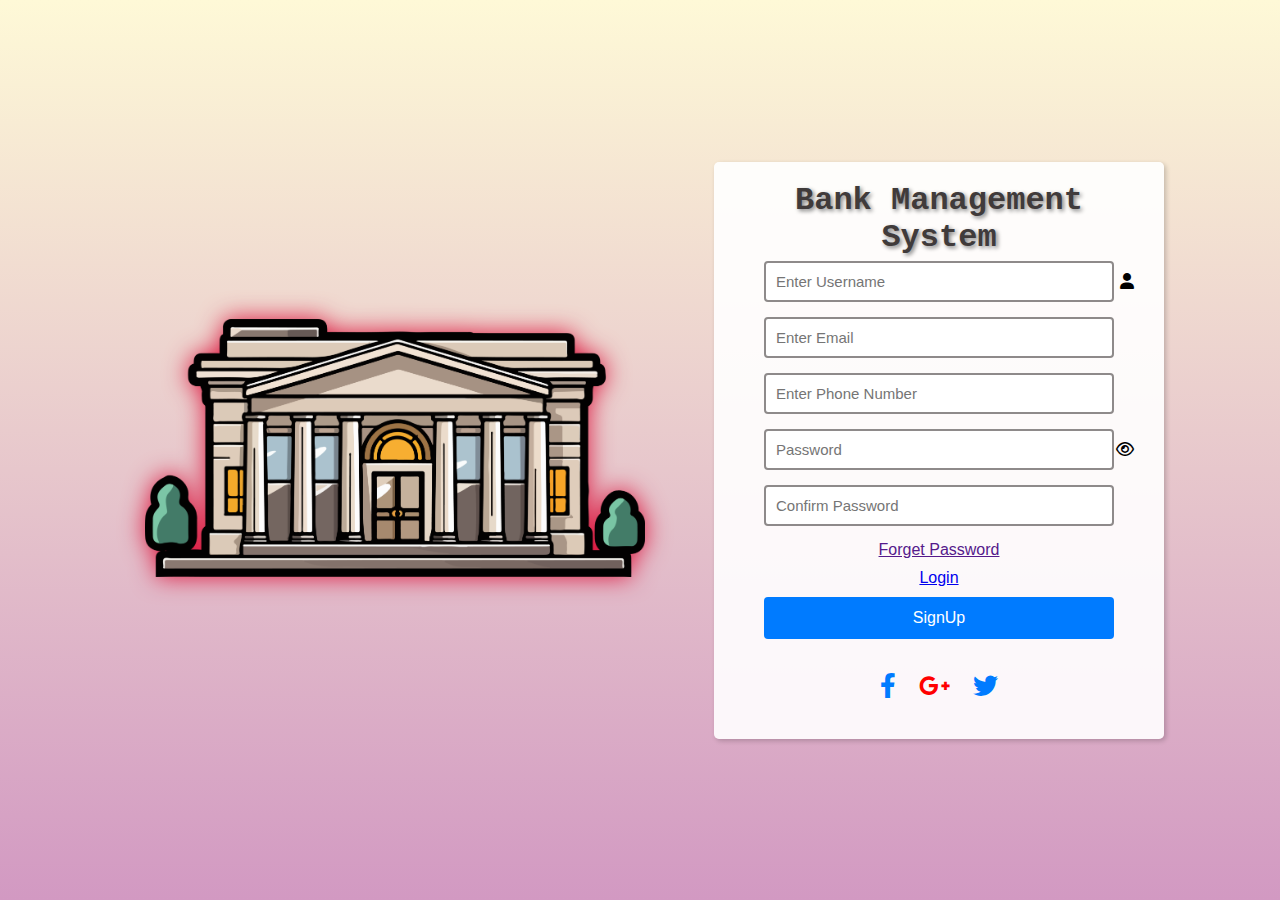
<file: index.html>
<!DOCTYPE html>
<html lang="en">
<head>
    <meta charset="UTF-8">
    <meta name="viewport" content="width=device-width, initial-scale=1.0">
    <title>Bank Login</title>
    <link rel="stylesheet" href="https://cdnjs.cloudflare.com/ajax/libs/font-awesome/6.0.0-beta3/css/all.min.css">
    <link rel="stylesheet" href="signup.css">
</head>
<body>
    <div class="container">
        <div class="left">
            <img src=bnk.png alt="" class="fixed-size">
        </div>
        <div class="right">
            <h2>Bank Management System</h2>
            <form onsubmit="return loginUser()">
                <div class="input-group">
                    <i class="fa-solid fa-user icon"></i>
                    <input type="text" id="username" placeholder="Enter Username" required>
                </div>
                <div class="input-group">
                
                    <input type="email" id="email" placeholder="Enter Email" required>
                </div>
                <div class="input-group">
                    
                    <input type="text" id="Number" placeholder="Enter Phone Number" required>
                </div>
                <div class="input-group">
                    <i class="fa-regular fa-eye icon"></i>
                    <input type="password" id="password" placeholder="Password" required>
                </div>
                <div class="input-group">
                    
                    <input type="text" id="password" placeholder="Confirm Password" required>
                </div>
                <a href="">Forget Password</a> 
                <a href="login.html">Login</a> 
                <button type="submit" class="login-button">SignUp</button>
                <div class="social">
                    <a href=""><i class="fa-brands fa-facebook-f"></i></a>
                    <a href=""><i class="fa-brands fa-google-plus-g"></i></a>
                    <a href=""><i class="fa-brands fa-twitter"></i></a>
                </div>
            </form>
        </div>
    </div>    
    <script src="signup.js"></script>
</body>
</html>
</file>
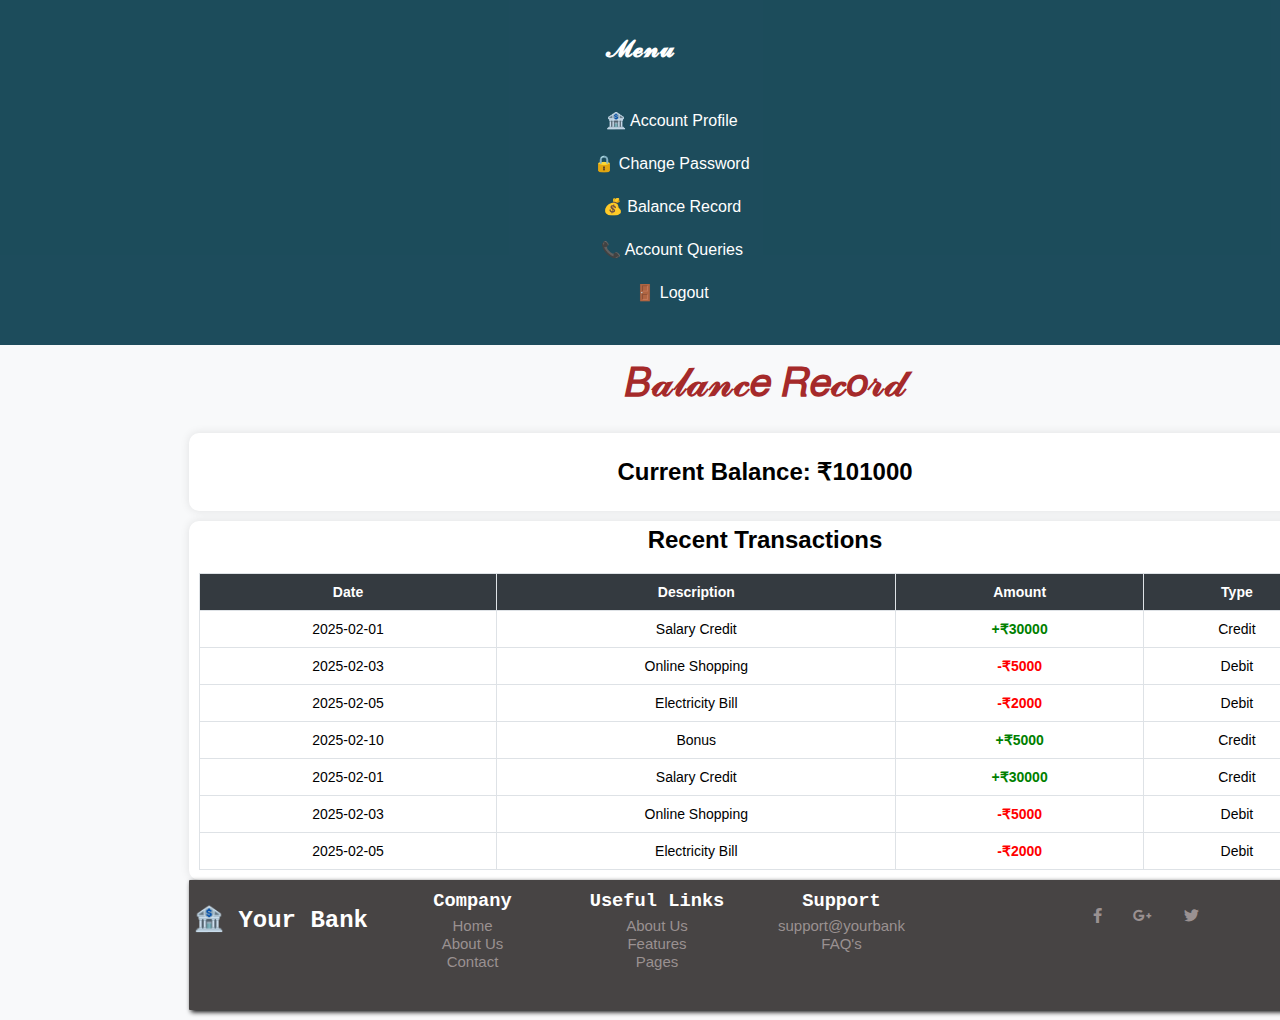
<file: balance.html>
<!DOCTYPE html>
<html lang="en">
<head>
    <meta charset="UTF-8">
    <meta name="viewport" content="width=device-width, initial-scale=1.0">
    <title>Balance Record</title>
    <link rel="stylesheet" href="https://cdnjs.cloudflare.com/ajax/libs/font-awesome/6.0.0-beta3/css/all.min.css">
    <link rel="stylesheet" href="balance.css">
</head>
<body>
    <div class="container">
        <!-- Sidebar -->
        <div class="sidebar">
            <h2>𝓜𝓮𝓷𝓾</h2>
            <ul>
                <li><a href="profile.html">🏦 Account Profile</a></li>
                <li><a href="password.html">🔒 Change Password</a></li>
                <li><a href="balance.html">💰 Balance Record</a></li>
                <li><a href="queries.html">📞 Account Queries</a></li>
                <li><a href="login.html">🚪 Logout</a></li>
            </ul>
        </div>

        <!-- Main Content -->
        <div class="main-content">
            <h1> 𝐵𝒶𝓁𝒶𝓃𝒸𝑒 𝑅𝑒𝒸𝑜𝓇𝒹</h1>
            <div class="balance">
                <h2>Current Balance: ₹<span id="balance-amount">50000</span></h2>
            </div>

            <div class="transactions">
                <h2>Recent Transactions</h2>
                <table>
                    <thead>
                        <tr>
                            <th>Date</th>
                            <th>Description</th>
                            <th>Amount</th>
                            <th>Type</th>
                        </tr>
                    </thead>
                    <tbody id="transaction-list">
                        <!-- Transactions will be added dynamically -->
                    </tbody>
                </table>
            </div>
            <div class="footer">
                <h2>🏦 Your Bank</h2>
                <div class="box">
                    <h3>Company</h3>
                    <a href="">Home <br></a>
                    <a href="">About Us <br></a>
                    <a href="">Contact</a>
                </div>
                <div class="box">
                    <h3>Useful Links</h3>
                    <a href="">About Us <br></a>
                    <a href="">Features <br></a>
                    <a href="">Pages</a>
                </div>
                <div class="box">
                    <h3>Support</h3>
                    <a href="">support@yourbank <br></a>
                    <a href="">FAQ's <br></a>
                </div>
                <div class="social">
                    <a href=""><i class="fa-brands fa-facebook-f"></i></a>
                    <a href=""><i class="fa-brands fa-google-plus-g"></i></a>
                    <a href=""><i class="fa-brands fa-twitter"></i></a>
                </div>
        </div>
    </div>

    <script src="balance.js"></script>
</body>
</html>
</file>
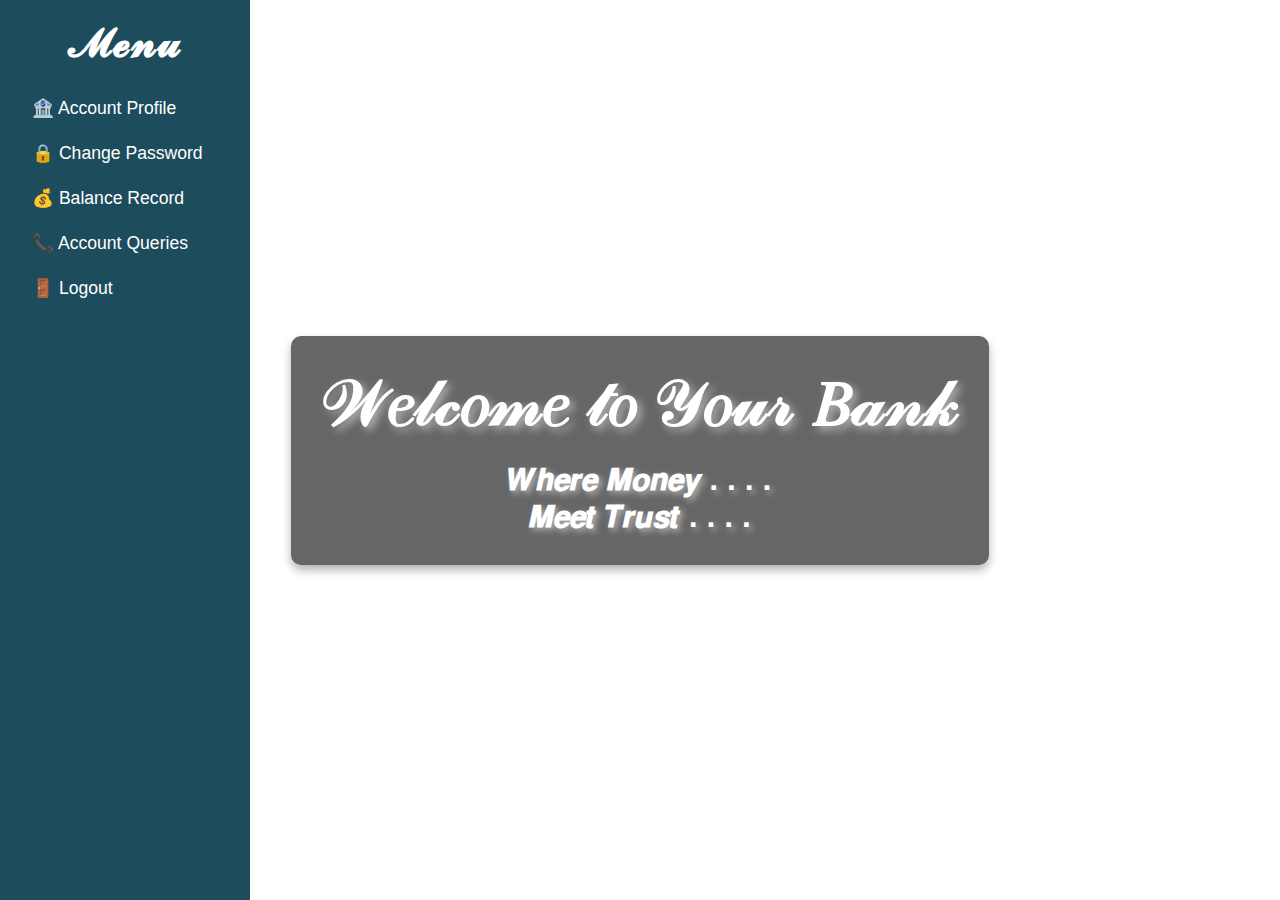
<file: home.html>
<!DOCTYPE html>
<html lang="en">
<head>
    <meta charset="UTF-8">
    <meta name="viewport" content="width=device-width, initial-scale=1.0">
    <title>Dashboard</title>
    <link rel="stylesheet" href="home.css">
</head>
<body>
    <div class="container">
        <div class="sidebar"> 
            <h2>𝓜𝓮𝓷𝓾</h2>
            <ul>
                <li><a href="profile.html">🏦 Account Profile</a></li>
                <li><a href="password.html">🔒 Change Password</a></li>
                <li><a href="balance.html">💰 Balance Record</a></li>
                <li><a href="queries.html">📞 Account Queries</a></li>
                <li><a href="login.html">🚪 Logout</a></li>
            </ul>
        </div>
        <div class="main-container">
            <div class="head-content">
                <h1>𝒲𝑒𝓁𝒸𝑜𝓂𝑒 𝓉𝑜 𝒴𝑜𝓊𝓇 𝐵𝒶𝓃𝓀</h1>
                <p class="bda">𝙒𝙝𝙚𝙧𝙚 𝙈𝙤𝙣𝙚𝙮 . . . . <br></p> 
                <p class="chota">𝙈𝙚𝙚𝙩 𝙏𝙧𝙪𝙨𝙩 . . . . <br></p>
            </div>  
    </div> 
    </div>
</body>
</html>
</file>
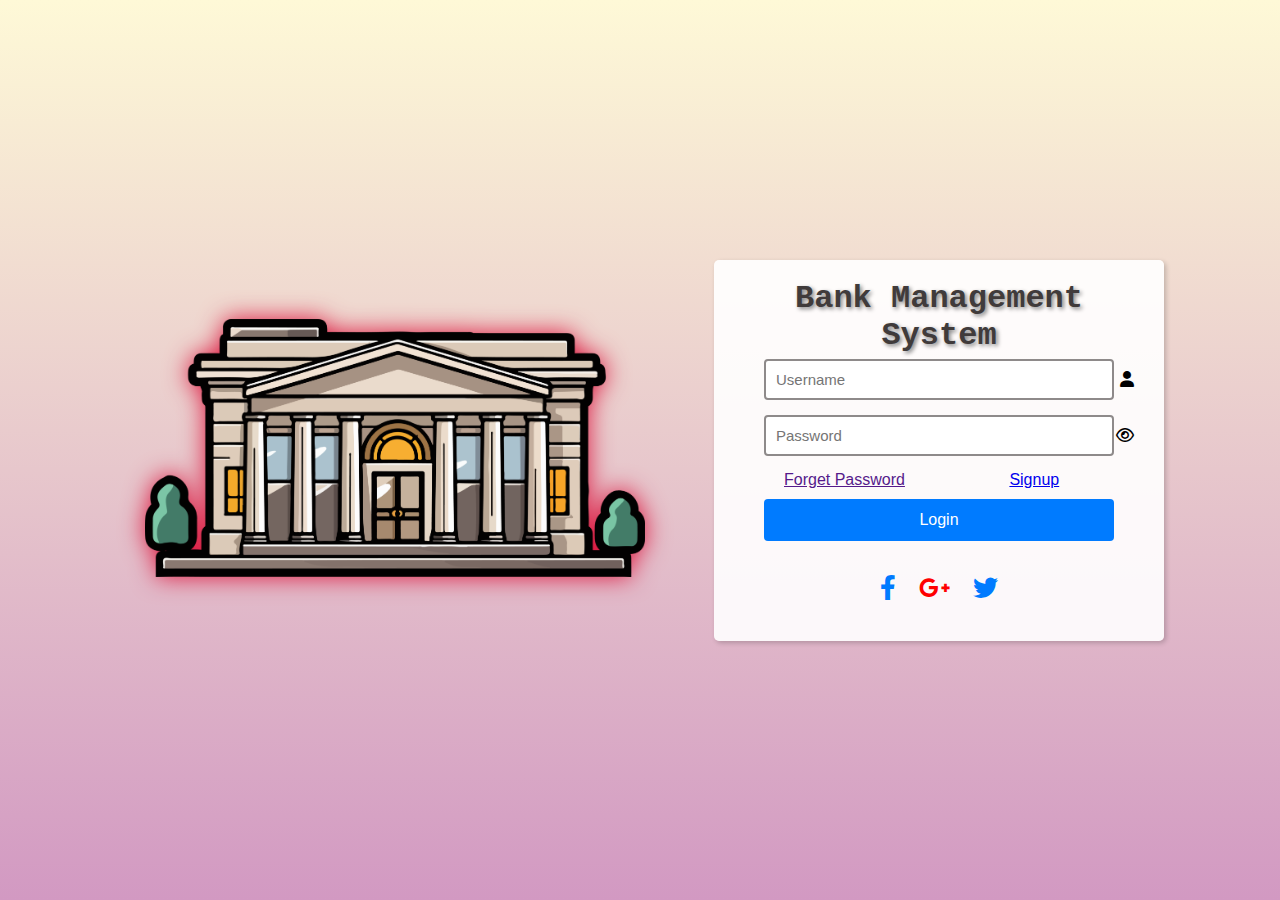
<file: login.html>
<!DOCTYPE html>
<html lang="en">
<head>
    <meta charset="UTF-8">
    <meta name="viewport" content="width=device-width, initial-scale=1.0">
    <title>Bank Login</title>
    <link rel="stylesheet" href="https://cdnjs.cloudflare.com/ajax/libs/font-awesome/6.0.0-beta3/css/all.min.css">
    <link rel="stylesheet" href="login.css">
</head>
<body>
    <div class="container">
        <div class="left">
            <img src=bnk.png alt="" class="fixed-size">
        </div>
        <div class="right">
            <h2>Bank Management System</h2>
            <form onsubmit="return loginUser()">
                <div class="input-group">
                    <i class="fa-solid fa-user icon"></i>
                    <input type="text" id="username" placeholder="Username" required>
                </div>
                <div class="input-group">
                    <i class="fa-regular fa-eye icon"></i>
                    <input type="password" id="password" placeholder="Password" required>
                </div>
                <div class="signup">
                    <a href="">Forget Password</a>
                    <a href="signup.html">Signup</a>
                </div>
                 
                <button type="submit" class="login-button">Login</button>
                <div class="social">
                    <a href=""><i class="fa-brands fa-facebook-f"></i></a>
                    <a href=""><i class="fa-brands fa-google-plus-g"></i></a>
                    <a href=""><i class="fa-brands fa-twitter"></i></a>
                </div>
            </form>
        </div>
    </div>    
    <script src="login.js"></script>
</body>
</html>
</file>
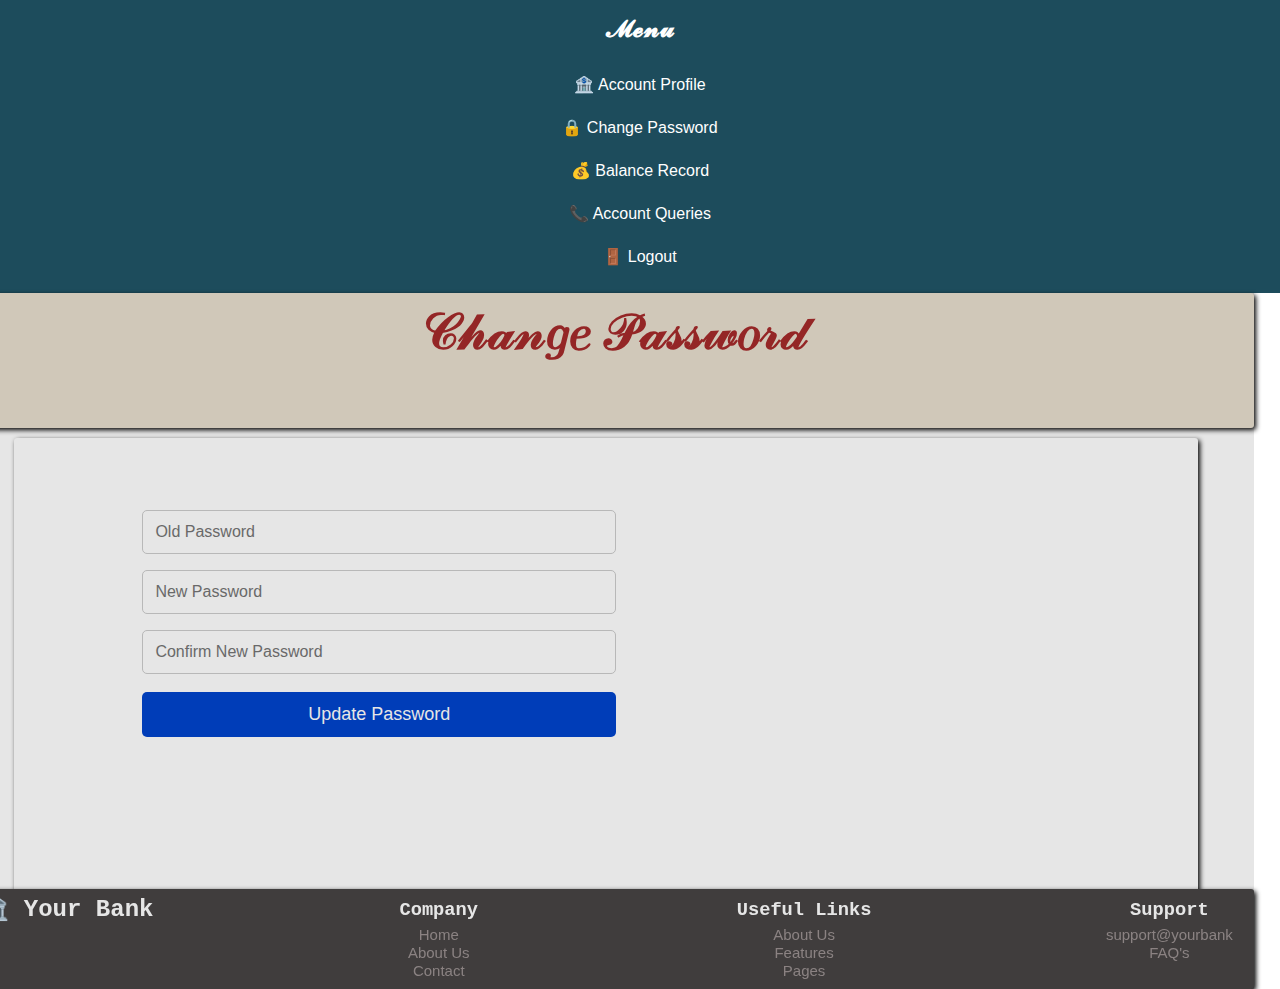
<file: password.html>
<!DOCTYPE html>
<html lang="en">
<head>
    <meta charset="UTF-8">
    <meta name="viewport" content="width=device-width, initial-scale=1.0">
    <title>Password</title>
    <link rel="stylesheet" href="https://cdnjs.cloudflare.com/ajax/libs/font-awesome/6.0.0-beta3/css/all.min.css">
    <link rel="stylesheet" href="password.css">
    <script src="password.js"></script>
</head>
<body>
    <div class="container">
        <div class="sidebar"> 
            <h2>𝓜𝓮𝓷𝓾</h2>
            <ul>
                <li><a href="profile.html">🏦 Account Profile</a></li>
                <li><a href="password.html">🔒 Change Password</a></li>
                <li><a href="balance.html">💰 Balance Record</a></li>
                <li><a href="queries.html">📞 Account Queries</a></li>
                <li><a href="login.html">🚪 Logout</a></li>
            </ul>
        </div>
        <div class="main-content">
            <div class="head-container">
                <h1>𝒞𝒽𝒶𝓃𝑔𝑒 𝒫𝒶𝓈𝓈𝓌𝑜𝓇𝒹</h1>
            </div>
            <div class="middle-container">
                <form>
                    <input type="password" placeholder="Old Password" required>
                    <input type="password" placeholder="New Password" required>
                    <input type="text" placeholder="Confirm New Password" required>
                    <button type="submit">Update Password</button>
                </form>
            </div>
            <div class="footer">
                <h2>🏦 Your Bank</h2>
                <div class="first-box">
                    <h3>Company</h3>
                    <a href="">Home <br></a>
                    <a href="">About Us <br></a>
                    <a href="">Contact</a>
                </div>
                <div class="second-box">
                    <h3>Useful Links</h3>
                    <a href="">About Us <br></a>
                    <a href="">Features <br></a>
                    <a href="">Pages</a>
                </div>
                <div class="third-box">
                    <h3>Support</h3>
                    <a href="">support@yourbank <br></a>
                    <a href="">FAQ's <br></a>
                </div>
                <div class="social">
                    <a href=""><i class="fa-brands fa-facebook-f"></i></a>
                    <a href=""><i class="fa-brands fa-google-plus-g"></i></a>
                    <a href=""><i class="fa-brands fa-twitter"></i></a>
                </div>
            
        </div>
        
    </div>
    </div>
    
</body>
</html>
</file>
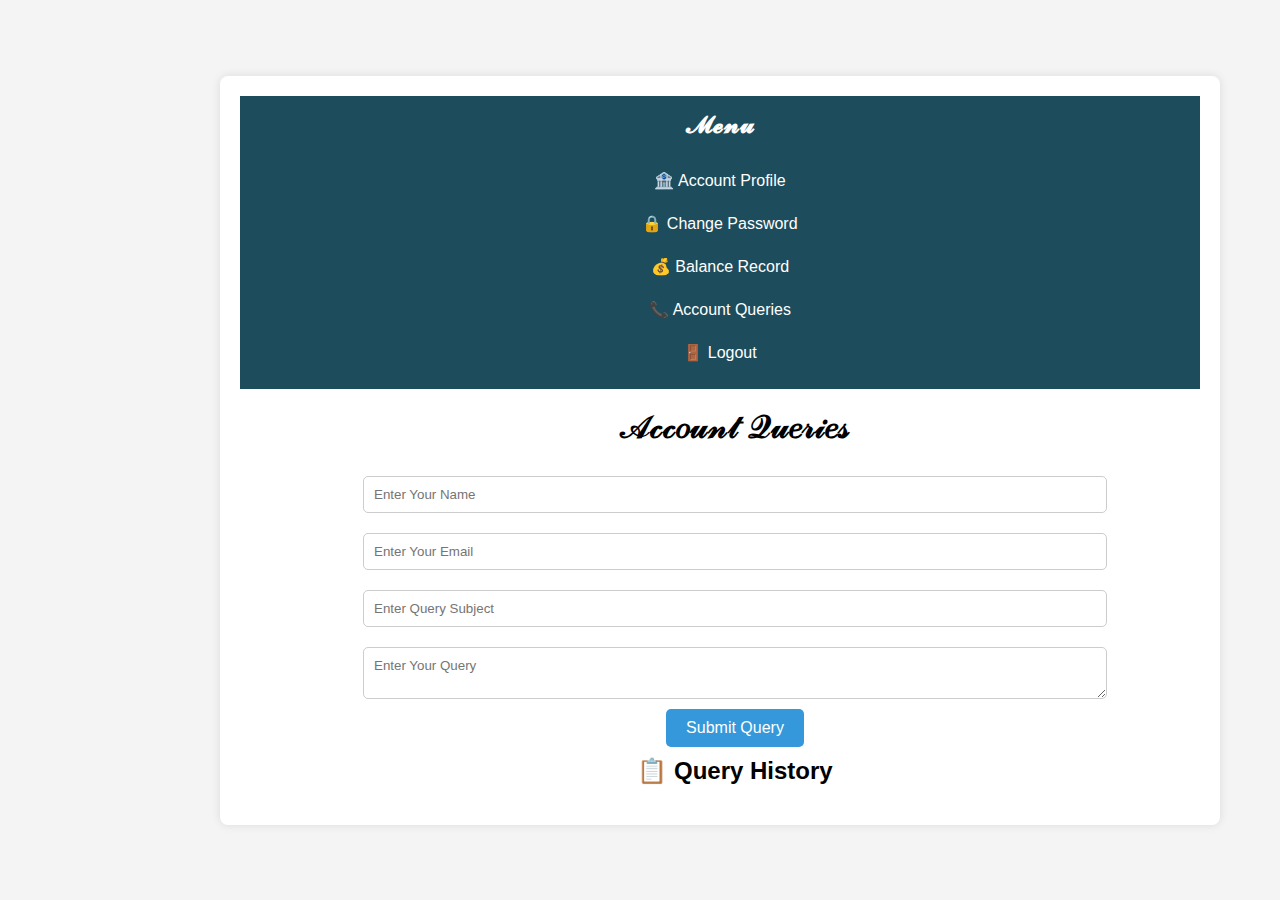
<file: queries.html>
<!DOCTYPE html>
<html lang="en">
<head>
    <meta charset="UTF-8">
    <meta name="viewport" content="width=device-width, initial-scale=1.0">
    <title>Account Queries</title>
    <link rel="stylesheet" href="queries.css">
    <script src="queries.js"></script>
</head>
<body>
    <div class="container">
        <div class="sidebar"> 
            <h2>𝓜𝓮𝓷𝓾</h2>
            <ul>
                <li><a href="profile.html">🏦 Account Profile</a></li>
                <li><a href="password.html">🔒 Change Password</a></li>
                <li><a href="balance.html">💰 Balance Record</a></li>
                <li><a href="queries.html">📞 Account Queries</a></li>
                <li><a href="login.html">🚪 Logout</a></li>
            </ul>
        </div>

        <div class="main-content">
            <h1>𝒜𝒸𝒸𝑜𝓊𝓃𝓉 𝒬𝓊𝑒𝓇𝒾𝑒𝓈</h1>
            <form id="queryForm">
                <input type="text" id="name" placeholder="Enter Your Name" required>
                <input type="email" id="email" placeholder="Enter Your Email" required>
                <input type="text" id="subject" placeholder="Enter Query Subject" required>
                <textarea id="message" placeholder="Enter Your Query" required></textarea>
                <button type="submit">Submit Query</button>
            </form>

            <h2>📋 Query History</h2>
            <ul id="queryList"></ul>
        </div>
    </div>

    <script src="queries.js"></script>
</body>
</html>
</file>
<file: balance.css>
/* General Styles */
body {
    font-family: Arial, sans-serif;
    margin: 0;
    padding: 0;
    background-color: #f8f9fa;
}

/* Container */
.container {
    display: flex;
}

/* Sidebar Styling */
.sidebar {
    width: 250px;
    background: rgba(4, 57, 74, 0.9);
    padding: 10px;
    color: white;
    display: flex;
    flex-direction: column;
    align-items: center;
    position: absolute;
    left: 0;
    top: 0;
    bottom: 0;
}

.sidebar h2 {
    font-size: 2.5rem;
    /* text-align: center; */
    margin-bottom: 20px;
}

.sidebar ul {
    list-style: none;
    width: 100%;
}

.sidebar ul li {
    width: 100%;
    padding: 12px;
    /* text-align: center; */
    transition: 0.3s ease;
}

.sidebar ul li:hover {
    background: rgba(255, 255, 255, 0.2);
    border-radius: 5px;
}

.sidebar ul li a {
    text-decoration: none;
    color: white;
    font-size: 1.1rem;
    display: block;
}
/* Responsive Design */

/* for screen larger then tablet */
@media (max-width:1400px){
    .sidebar {
        width: 100%;
        position: relative;
        padding: 15px;
        position: relative;
    }
    .sidebar h2 {
        font-size: 1.5rem;
        text-align: center;
    }

    .sidebar ul li a {
        font-size: 1rem;
        text-align: center;
    }
}

/*  for tablet */
@media (max-width: 768px){
    .sidebar h2 {
        font-size: 1.5rem;
        text-align: center;
    }

    .sidebar ul li a {
        font-size: 1rem;
        text-align: center;
        margin-left: -60px;
    }
}
/* for mobile */
@media (max-width: 600px) {
    .sidebar h2 {
        font-size: 1.5rem;
        text-align: center;
    }

    .sidebar ul li a {
        font-size: 1rem;
        text-align: center;
    }
}

/* Main Content */
.main-content {
    flex: 1;
    padding: 20px;
    text-align: center;
    margin-left: 250px;
}
.main-content h1{
    font-size: 40px;
    margin-top: 5px;
    color: brown;
    overflow-y: auto;
}
.main-content::-webkit-scrollbar {
    display: none; /* Chrome, Safari */
}
/* Balance */
.balance {
    background: white;
    padding: 5px;
    border-radius: 10px;
    box-shadow: 0px 0px 10px rgba(0, 0, 0, 0.1);
    margin-bottom: 10px;
}

/* Transactions */
.transactions {
    background: white;
    padding: 10px;
    border-radius: 10px;
    box-shadow: 0px 0px 10px rgba(0, 0, 0, 0.1);
}
.transactions h2{
    margin-top: -5px;
}
table {
    width: 100%;
    border-collapse: collapse;
    margin-top: 5px;
}

table th, table td {
    border: 1px solid #dee2e6;
    padding: 10px;
    text-align: center;
}

th {
    background: #343a40;
    color: white;
}

td {
    background: #ffffff;
}

.credit {
    color: green;
    font-weight: bold;
}

.debit {
    color: red;
    font-weight: bold;
}

/* Responsive */
@media (max-width: 768px) {
    .container {
        flex-direction: column;
    }

    table {
        font-size: 14px;
    }
}
/* Responsive for max-width: 1400px */
@media (max-width: 1400px) {
    .container {
        flex-direction: column;
        align-items: center;
    }

    .main-content {
        width: 90%;
        padding: 10px;
    }

    table {
        font-size: 14px;
    }
}

/* Responsive for max-width: 1000px */
@media (max-width: 1000px) {

    .main-content {
        width: 100%;
        margin-left: 30px;
    }

    table {
        font-size: 14px;
    }
    .footer{
        width: 100%;
        display: grid;
    }
    .first-box{
        grid-column-start: 1;
        grid-column-end: 2;
    }
    .second-box{
        grid-column-start: 2;
        grid-column-end: 3;
    }
    .third-box{
        grid-column-start: 3;
        grid-column-end: 4;
    }
    .social{
        grid-column-start: 4;
        grid-column-end: 4;
        font-size: 20px;
    }
    .social{
        display: none;
    }
}

/* Responsive for max-width: 600px */
@media (max-width: 600px) {
    .main-content {
        width: 100%;
        padding: 10px;
    }

    .balance {
        padding: 15px;
    }

    .transactions {
        padding: 15px;
    }

    table {
        font-size: 12px;
    }

    th, td {
        padding: 8px;
    }
    .social{
        display: none;
    }
} .footer {
    background-color: rgb(71, 68, 68); 
    color: white;
    padding: 5px ;
    display: flex;
    flex-wrap: wrap;
    justify-content: space-between ;
    border-radius: 1px;
    box-shadow: 2px 2px 5px black;
    height: 120px;
    width: 100%;
}
.footer h2{
    font-family: 'Courier New', Courier, monospace;
    font-weight: bolder;
}
.footer h3{
    font-family: 'Courier New', Courier, monospace;
    margin-bottom: 5px;
    margin-top: 5px;
    font-weight: bolder;
}
.box{
    width: 10em;
    text-align: center;
    height: 90px;
}
.footer a{
    margin-bottom: 5px;
    padding: 10px;
    font-size: 15px;
    text-decoration: none;
    padding-bottom: 5px;
    color: rgb(154, 145, 145);
    font-weight: lighter; 
}
.social{
    width: 10em;
    text-align: center;
    font-size: 40px;
}
.footer a:hover{
    color: white;
    text-shadow: 1px 1px 5px rgb(177, 171, 171);
}
.social i:hover{
    color: blue;
}
</file>
<file: password.css>
* {
    margin: 0;
    padding: 0;
    box-sizing: border-box;
    font-family: "Poppins", sans-serif;
}
.container {
    min-height: 100vh;  
}
/* Sidebar Styling */
.sidebar {
    width: 250px;
    background: rgba(4, 57, 74, 0.9);
    padding: 10px;
    color: white;
    display: flex;
    flex-direction: column;
    align-items: center;
    position: absolute;
    left: 0;
    top: 0;
    bottom: 0;
}

.sidebar h2 {
    font-size: 2.5rem;
    /* text-align: center; */
    margin-bottom: 20px;
}

.sidebar ul {
    list-style: none;
    width: 100%;
}

.sidebar ul li {
    width: 100%;
    padding: 12px;
    /* text-align: center; */
    transition: 0.3s ease;
}

.sidebar ul li:hover {
    background: rgba(255, 255, 255, 0.2);
    border-radius: 5px;
}

.sidebar ul li a {
    text-decoration: none;
    color: white;
    font-size: 1.1rem;
    display: block;
}
/* Responsive Design */

/* for screen larger then tablet */
@media (max-width:1400px){
    .sidebar {
        width: 100%;
        position: relative;
        padding: 15px;
        position: relative;
    }
    .sidebar h2 {
        font-size: 1.5rem;
        text-align: center;
    }

    .sidebar ul li a {
        font-size: 1rem;
        text-align: center;
    }
}

/*  for tablet */
@media (max-width: 768px){
    .sidebar h2 {
        font-size: 1.5rem;
        text-align: center;
    }

    .sidebar ul li a {
        font-size: 1rem;
        text-align: center;
    }
}
/* for mobile */
@media (max-width: 600px) {
    .sidebar h2 {
        font-size: 1.5rem;
        text-align: center;
    }

    .sidebar ul li a {
        font-size: 1rem;
        text-align: center;
    }
}

/* Main content area */
.main-content{
    display: flex;
    justify-content: space-between;
    width:79.8em;
    margin-left: 250px;
    height: 43.5em;
    display: grid;
    grid-template-columns: repeat(auto-fill,minmax(230px ,1fr)) ;
    background-color: white;
    grid-gap: 10px;
    grid-auto-rows: minmax(100px,auto);
    grid-auto-columns: minmax(50px ,auto);
    column-gap: 6px;
    row-gap: 10px;
    align-items: stretch;
    filter: brightness(90%)
}
.head-container{
    grid-column-start: 1;
    grid-column-end: 7;
    grid-row-start: 0;
    grid-row-end: 2;
    height: 15vh;
    text-align: center;
    border-radius: 3px;
    background-color: rgb(231, 222, 206);
    box-shadow: 2px 2px 5px black;
}
.head-container h1{
    font-size: 50px;
    margin-top: 10px;
    color: brown;
    background: transparent;
}
.middle-container{
    border-radius: 3px;
    grid-column-start: 1;
    grid-column-end: 6;
    grid-row-start: 2;
    grid-row-end: 4;
    height: 60vh;
    margin-left: 40px;
    text-align: center;
    font-weight: bolder;
    background-color: white;
    box-shadow: 2px 2px 5px black;
}
.middle-container form {
    display: flex;
    flex-direction: column;
    width: 40%;
    margin-left: 8em;
    margin-top: 4em;
}

/* Input Fields */
.middle-container input {
    width: 100%;
    padding: 12px;
    margin: 8px 0;
    border: 1px solid #ccc;
    border-radius: 5px;
    font-size: 16px;
    transition: 0.3s;
}

/* Input Focus Effect */
.middle-container input:focus {
    border-color: #0044cc;
    outline: none;
    box-shadow: 0 0 8px rgba(0, 68, 204, 0.3);
}

/* Submit Button */
.middle-container button {
    width: 100%;
    padding: 12px;
    background: #0044cc;
    color: white;
    border: none;
    border-radius: 5px;
    font-size: 18px;
    cursor: pointer;
    transition: 0.3s;
    margin-top: 10px;
}

/* Hover Effect */
.middle-container button:hover {
    background: #0033aa;
}

/* Responsive Design */
@media (max-width: 600px) {
    .middle-container {
        width: 90%;
        padding: 15px;
    }

    .middle-container input,
    .middle-container button {
        font-size: 14px;
        padding: 10px;
    }
}
.footer{
    border-radius: 3px;
    background-color: grey;
    box-shadow: 2px 2px 5px black;
    grid-column-start: 1;
    grid-column-end: 7;
    text-align: center;
    font-weight: bolder;
        
}
.footer {
    background-color: rgb(71, 68, 68); /* Dark background */
    color: white;
    padding: 5px ;
    display: flex;
    flex-wrap: wrap;
    justify-content: space-between;
    text-align: left;
    position: relative;
    grid-column-start:1 ;
    grid-column-end:7 ;
}
.footer h2{
    font-family: 'Courier New', Courier, monospace;
    font-weight: bolder;
}
.footer h3{
    font-family: 'Courier New', Courier, monospace;
    margin-bottom: 5px;
    margin-top: 5px;
    font-weight: bolder;
}
.first-box{
    width: 10em;
    text-align: center;
}
.footer a{
    margin: 5px;
    padding: 2px;
    font-size: 15px;
    text-decoration: none;
    padding-bottom: 5px;
    color: rgb(154, 145, 145);
    font-weight: lighter;
    
}
.second-box{
    /* border: 2px yellow solid; */
    width: 10em;
    text-align: center;
}
.third-box{
    /* border: 2px yellow solid; */
    width: 10em;
    text-align: center;
}
.social{
    /* border: 2px yellow solid; */
    width: 10em;
    text-align: center;
    font-size: 40px;
}
.footer a:hover{
    color: white;
    text-shadow: 1px 1px 5px rgb(177, 171, 171);
}
.social i:hover{
    color: blue;
}

@media (max-width: 768px) {
    .footer {
        flex-direction: column;
        text-align: center;
    }
    
    .footer div {
        margin-bottom: 20px;
    }
    .main-content {
        margin-left: 0;
        padding: 10px;
        display: flex;
        flex-direction: column;
        align-items: center;
    }
    .head-container{
        width: 100%;
    }
    .head-container h1 {
        font-size: 30px;
    }
    .middle-container{
        width: 100%;
    }
    .profile-card h3{
        font-size: 20px;
    }
    .info p{
        font-size: 15px;
    }
    .right-container{
        display: none;
        width: 100%;
        position: relative;
    }
    .right-container img{
        margin-top: 50px;
        margin-left: -30em;
    }
    .right-container h2{
        top: 5em;
        margin-bottom: 0px;
    }
    .right-container p{
        bottom: 90px;
    }
    .footer{
        width: 100%;
        display: grid;
    }
    .first-box{
        grid-column-start: 1;
        grid-column-end: 2;
    }
    .second-box{
        grid-column-start: 2;
        grid-column-end: 3;
    }
    .third-box{
        grid-column-start: 3;
        grid-column-end: 4;
    }
    .social{
        grid-column-start: 4;
        grid-column-end: 4;
        font-size: 20px;
    }
    .sidebar h2 {
        font-size: 1.5rem;
        text-align: center;
    }

    .sidebar ul li a {
        font-size: 1rem;
        text-align: center;
    }
}

/* Responsive Design */
@media (max-width:1400px){
    .container {
        flex-direction: column;
        align-items: center;
    }
    .main-content{
        width: 100vw;
        margin-left: -1.6em;
    }
    .sidebar {
        width: 100%;
        position: relative;
        padding: 15px;
        position: relative;
    }
    .sidebar h2 {
        font-size: 1.5rem;
        text-align: center;
    }

    .sidebar ul li a {
        font-size: 1rem;
        text-align: center;
    }
    .right-container{
        display: none;
    }
    .right-container img{
        margin-top: 50px;
        margin-left: -30em;
    }
    .social{
        display: none;
    }
}

@media (max-width: 600px) {
    .sidebar h2 {
        font-size: 1.5rem;
        text-align: center;
    }

    .sidebar ul li a {
        font-size: 1rem;
        text-align: center;
    }
    .right-container img{
        margin-top: 50px;
        margin-left: -18em;
    }
    .social{
        display: none;
    }
}
</file>
<file: queries.css>
* {
    margin: 0;
    padding: 0;
    box-sizing: border-box;
    font-family: Arial, sans-serif;
}

body {
    display: flex;
    justify-content: center;
    align-items: center;
    height: 100vh;
    background-color: #f4f4f4;
}

.container {
    width: 90%;
    max-width: 1000px;
    background: white;
    padding: 20px;
    box-shadow: 0px 0px 10px rgba(0, 0, 0, 0.1);
    border-radius: 8px;
    margin-left: 10em;
}


.main-content {
    margin-top: 20px;
    margin-left: 30px;
}

h1, h2 {
    text-align: center;
    margin-bottom: 20px;
}

form {
    display: flex;
    flex-direction: column;
    align-items: center;
}

input, textarea {
    width: 80%;
    padding: 10px;
    margin: 10px 0;
    border: 1px solid #ccc;
    border-radius: 5px;
}

button {
    background-color: #3498db;
    color: white;
    padding: 10px 20px;
    border: none;
    border-radius: 5px;
    cursor: pointer;
    font-size: 16px;
    margin-bottom: 10px;
}

button:hover {
    background-color: #2980b9;
}

#queryList {
    list-style: none;
    padding: 0;
    margin-top: 20px;
}

#queryList li {
    background: #ecf0f1;
    padding: 10px;
    margin: 5px 0;
    border-radius: 5px;
}

/* --------- RESPONSIVENESS --------- */

/* Tablets (768px and below) */
@media screen and (max-width: 768px) {
    .container {
        width: 95%;
        max-width: 90%;
        padding: 15px;
        margin-left: auto;
        margin-right: auto;
    }

    .main-content {
        margin-left: 10px;
        margin-top: 15px;
        border: none; /* Remove the red border for a clean look */
    }

    input, textarea {
        width: 100%;
        font-size: 16px;
    }

    button {
        width: 100%;
        padding: 12px;
        font-size: 18px;
    }
}

/* Mobile Phones (480px and below) */
@media screen and (max-width: 480px) {
    body {
        flex-direction: column;
        align-items: center;
        height: auto;
        padding: 20px;
    }

    .container {
        width: 100%;
        max-width: 100%;
        margin-left: 0;
        margin-right: 0;
        padding: 10px;
        border-radius: 0; /* Full width */
    }

    .main-content {
        margin-left: 5px;
        margin-top: 10px;
        padding: 10px;
    }

    input, textarea {
        width: 100%;
        font-size: 14px;
    }

    button {
        width: 100%;
        font-size: 16px;
        padding: 10px;
    }

    #queryList li {
        font-size: 14px;
        padding: 8px;
    }
}

/*Sidebar Styling */
.sidebar {
    width: 250px;
    background: rgba(4, 57, 74, 0.9);
    padding: 10px;
    color: white;
    display: flex;
    flex-direction: column;
    align-items: center;
    position: absolute;
    left: 0;
    top: 0;
    bottom: 0;
}

.sidebar h2 {
    font-size: 2.5rem;
    /* text-align: center; */
    margin-bottom: 20px;
}

.sidebar ul {
    list-style: none;
    width: 100%;
}

.sidebar ul li {
    width: 100%;
    padding: 12px;
    /* text-align: center; */
    transition: 0.3s ease;
}

.sidebar ul li:hover {
    background: rgba(255, 255, 255, 0.2);
    border-radius: 5px;
}

.sidebar ul li a {
    text-decoration: none;
    color: white;
    font-size: 1.1rem;
    display: block;
}
/* Responsive Design */

/* for screen larger then tablet */
@media (max-width:1400px){
    .sidebar {
        width: 100%;
        position: relative;
        padding: 15px;
        position: relative;
    }
    .sidebar h2 {
        font-size: 1.5rem;
        text-align: center;
    }

    .sidebar ul li a {
        font-size: 1rem;
        text-align: center;
    }
}

/*  for tablet */
@media (max-width: 768px){
    .sidebar h2 {
        font-size: 1.5rem;
        text-align: center;
    }

    .sidebar ul li a {
        font-size: 1rem;
        text-align: center;
        margin-left: -60px;
    }
}
/* for mobile */
@media (max-width: 600px) {
    .sidebar h2 {
        font-size: 1.5rem;
        text-align: center;
    }

    .sidebar ul li a {
        font-size: 1rem;
        text-align: center;
    }
}
</file>
<file: signup.css>
/* General Reset */
* {
    margin: 0;
    padding: 0;
    box-sizing: border-box;
    font-family: "Poppins", sans-serif;
}

/* Container */
.container {
    width: 100%;
    min-height: 100vh;
    position: relative;
    background-image: linear-gradient(to top, #d299c2 0%, #fef9d7 100%);
    display: flex;
    justify-content: center;
    align-items: center;
    flex-wrap: wrap;
    padding: 20px;
}

/* Left Section */
.left {
    width: 45%;
    max-width: 600px;
    height: auto;
    padding: 20px;
    margin: 20px;
    text-align: center;
}

.fixed-size {
    width: 100%;
    max-width: 500px;
    height: auto;
    border-radius: 5px;
    filter: drop-shadow(0 0 0.75rem crimson);
}

/* Right Section */
.right {
    width: 43%;
    max-width: 450px;
    height: auto;
    padding: 20px;
    margin: 20px;
    border-radius: 5px;
    box-shadow: 2px 2px 5px rgba(0, 0, 0, 0.2);
    background-color: rgba(255, 255, 255, 0.9);
}

/* Title */
.right h2 {
    font-weight: bolder;
    font-size: 2rem;
    color: rgb(64, 59, 59);
    font-family: 'Courier New', Courier, monospace;
    text-shadow: 2px 2px 4px gray;
    text-align: center;
}

/* Input Fields */
input[type="text"],
input[type="password"],
input[type="email"],
input[type="Number"] {
    width: 100%;
    max-width: 350px;
    padding: 10px;
    border: 2px solid #8e8a8a;
    border-radius: 4px;
    box-sizing: border-box;
    margin: 5px auto;
    font-size: 15px;
    display: block;
    transition: border-color 0.3s;
}

input[type="text"]:focus,
input[type="password"]:focus,
input[type="email"]:focus{
    border-color: #007BFF;
    outline: none;
}

/* Input Group */
.input-group {
    margin-bottom: 15px;
    position: relative;
    text-align: center;
}

/* Icon */
.icon {
    position: absolute;
    right: 10px;
    top: 50%;
    transform: translateY(-50%);
}

/* Links */
a {
    display: block;
    text-align: center;
    margin: 10px 0;
}

/* Login Button */
.login-button {
    width: 100%;
    max-width: 350px;
    padding: 12px;
    background-color: #007BFF;
    color: white;
    border: none;
    border-radius: 4px;
    cursor: pointer;
    font-size: 16px;
    margin: 10px auto;
    display: block;
    transition: background-color 0.3s;
}

.login-button:hover {
    background-color: #0056b3;
}

/* Social Icons */
.social {
    text-align: center;
    font-size: 25px;
    padding: 10px;
    margin-top: 15px;
}

.social a {
    margin: 8px;
    display: inline-block;
}

.fa-facebook-f {
    color: #007BFF;
}

.fa-google-plus-g {
    color: red;
}

.fa-twitter {
    color: #007BFF;
}

.fa-facebook-f:hover,
.fa-twitter:hover {
    color: #0056b3;
}

.fa-google-plus-g:hover {
    color: rgb(114, 4, 4);
}

/* Responsive Design */
@media (max-width: 992px) {
    .container {
        flex-direction: column;
        align-items: center;
        text-align: center;
    }

    .left, .right {
        width: 90%;
        max-width: 500px;
    }

    .fixed-size {
        width: 100%;
        max-width: 400px;
    }

    input[type="text"],
    input[type="password"],
    input[type="email"] {
        max-width: 100%;
    }

    .login-button {
        max-width: 100%;
    }
}

@media (max-width: 600px) {
    .right h2 {
        font-size: 1.8rem;
    }

    .fixed-size {
        max-width: 90%;
    }

    .social {
        font-size: 20px;
    }

    .login-button {
        padding: 10px;
    }
}
</file>
<file: home.css>
/* General Reset */
* {
    margin: 0;
    padding: 0;
    box-sizing: border-box;
    font-family: "Poppins", sans-serif;
}

/* Full Page Layout */
.container {
    display: flex;
    min-height: 100vh;
    background: url('https://1office.co/wp-content/uploads/2017/06/pexels-photo-144233.jpeg') no-repeat center center/cover;
    background-size: cover;
    flex-direction: column;
    align-items: center;
    justify-content: center;
    padding: 20px;
}

/* Sidebar Styling */
.sidebar {
    width: 250px;
    background: rgba(4, 57, 74, 0.9);
    padding: 20px;
    color: white;
    display: flex;
    flex-direction: column;
    align-items: center;
    position: absolute;
    left: 0;
    top: 0;
    bottom: 0;
}

.sidebar h2 {
    font-size: 2.5rem;
    /* text-align: center; */
    margin-bottom: 20px;
}

.sidebar ul {
    list-style: none;
    width: 100%;
}

.sidebar ul li {
    width: 100%;
    padding: 12px;
    /* text-align: center; */
    transition: 0.3s ease;
}

.sidebar ul li:hover {
    background: rgba(255, 255, 255, 0.2);
    border-radius: 5px;
}

.sidebar ul li a {
    text-decoration: none;
    color: white;
    font-size: 1.1rem;
    display: block;
}

/* Main Content */
.main-container {
    flex-grow: 1;
    display: flex;
    justify-content: center;
    align-items: center;
    text-align: center;
    color: white;
    width: 100%;
}

/* Header Content */
.head-content {
    max-width: 800px;
    padding: 30px;
    background: rgba(0, 0, 0, 0.6);
    border-radius: 10px;
    box-shadow: 0px 5px 10px rgba(0, 0, 0, 0.3);
}

/* Title */
.head-content h1 {
    font-size: 4rem; /* Large Font for Welcome Message */
    font-weight: bold;
    text-shadow: 4px 4px 8px rgba(255, 255, 255, 0.5);
    margin-bottom: 20px;
    text-transform: uppercase;
}

/* Subtext */
.head-content .bda,
.head-content .chota {
    font-size: 2rem; /* Larger text for these as well */
    font-weight: bold;
    color: #fff;
    text-shadow: 3px 3px 6px rgba(255, 255, 255, 0.5);
}

/* Responsive Design */
@media (max-width: 768px) {
    .container {
        flex-direction: column;
        text-align: center;
    }

    .sidebar {
        width: 100%;
        padding: 10px;
        position: relative;
    }

    .main-container {
        padding: 20px;
    }

    .head-content h1 {
        font-size: 3rem;
    }

    .head-content .bda,
    .head-content .chota {
        font-size: 1.8rem;
    }
}
</file>
<file: login.css>
/* General Reset */
* {
    margin: 0;
    padding: 0;
    box-sizing: border-box;
    font-family: "Poppins", sans-serif;
}

/* Container */
.container {
    width: 100%;
    min-height: 100vh;
    position: relative;
    background-image: linear-gradient(to top, #d299c2 0%, #fef9d7 100%);
    display: flex;
    justify-content: center;
    align-items: center;
    flex-wrap: wrap;
    padding: 20px;
}

/* Left Section */
.left {
    width: 45%;
    max-width: 600px;
    height: auto;
    padding: 20px;
    margin: 20px;
    text-align: center;
}

.fixed-size {
    width: 100%;
    max-width: 500px;
    height: auto;
    border-radius: 5px;
    filter: drop-shadow(0 0 0.75rem crimson);
}

/* Right Section */
.right {
    width: 43%;
    max-width: 450px;
    height: auto;
    padding: 20px;
    margin: 20px;
    border-radius: 5px;
    box-shadow: 2px 2px 5px rgba(0, 0, 0, 0.2);
    background-color: rgba(255, 255, 255, 0.9);
}

/* Title */
.right h2 {
    font-weight: bolder;
    font-size: 2rem;
    color: rgb(64, 59, 59);
    font-family: 'Courier New', Courier, monospace;
    text-shadow: 2px 2px 4px gray;
    text-align: center;
}

/* Input Fields */
input[type="text"],
input[type="password"] {
    width: 100%;
    max-width: 350px;
    padding: 10px;
    border: 2px solid #8e8a8a;
    border-radius: 4px;
    box-sizing: border-box;
    margin: 5px auto;
    font-size: 15px;
    display: block;
    transition: border-color 0.3s;
}

input[type="text"]:focus,
input[type="password"]:focus {
    border-color: #007BFF;
    outline: none;
}

/* Input Group */
.input-group {
    margin-bottom: 15px;
    position: relative;
    text-align: center;
}

/* Icon */
.icon {
    position: absolute;
    right: 10px;
    top: 50%;
    transform: translateY(-50%);
}

/* Links */
.social a {
    text-align: center;
    margin: 10px 0;
}
.signup a{
    padding: 50px;
}

/* Login Button */
.login-button {
    width: 100%;
    max-width: 350px;
    padding: 12px;
    background-color: #007BFF;
    color: white;
    border: none;
    border-radius: 4px;
    cursor: pointer;
    font-size: 16px;
    margin: 10px auto;
    display: block;
    transition: background-color 0.3s;
}

.login-button:hover {
    background-color: #0056b3;
}

/* Social Icons */
.social {
    text-align: center;
    font-size: 25px;
    padding: 10px;
    margin-top: 15px;
}

.social a {
    margin: 8px;
    display: inline-block;
}

.fa-facebook-f {
    color: #007BFF;
}

.fa-google-plus-g {
    color: red;
}

.fa-twitter {
    color: #007BFF;
}

.fa-facebook-f:hover,
.fa-twitter:hover {
    color: #0056b3;
}

.fa-google-plus-g:hover {
    color: rgb(114, 4, 4);
}

/* Responsive Design */
@media (max-width: 992px) {
    .container {
        flex-direction: column;
        align-items: center;
        text-align: center;
    }

    .left, .right {
        width: 90%;
        max-width: 500px;
    }

    .fixed-size {
        width: 100%;
        max-width: 400px;
    }

    input[type="text"],
    input[type="password"] {
        max-width: 100%;
    }

    .login-button {
        max-width: 100%;
    }
}

@media (max-width: 600px) {
    .right h2 {
        font-size: 1.8rem;
    }

    .fixed-size {
        max-width: 90%;
    }

    .social {
        font-size: 20px;
    }

    .login-button {
        padding: 10px;
    }
}
</file>
